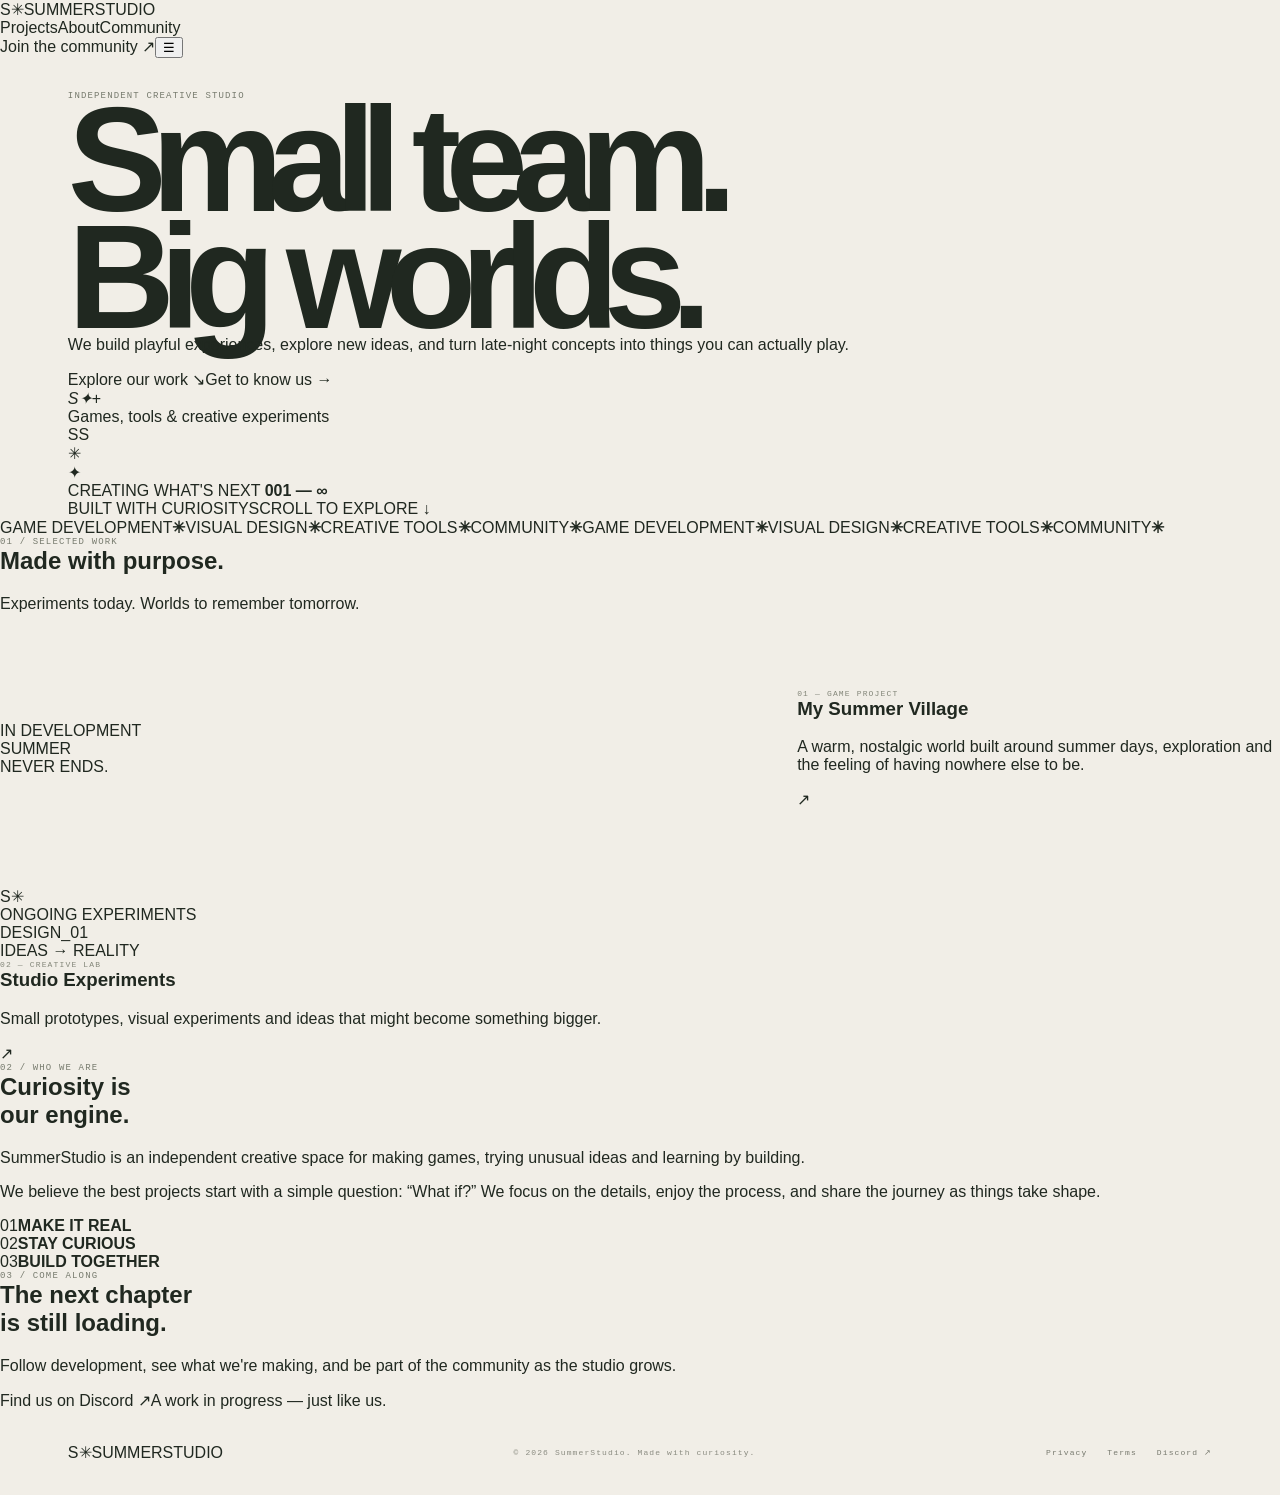
<file: index.html>
<!doctype html>
<html lang="en">
<head>
<meta charset="utf-8"><meta name="viewport" content="width=device-width,initial-scale=1">
<meta name="theme-color" content="#09090f"><meta name="description" content="SummerStudio — independent game development, creative experiments and community.">
<title>SummerStudio — Worlds in the making</title>
<link rel="preconnect" href="https://fonts.googleapis.com"><link rel="preconnect" href="https://fonts.gstatic.com" crossorigin><link href="https://fonts.googleapis.com/css2?family=DM+Sans:wght@400;500;600;700&family=Space+Grotesk:wght@400;500;600;700&display=swap" rel="stylesheet"><link rel="stylesheet" href="assets/style.css">
</head>
<body>
<div class="noise"></div>
<header class="nav wrap"><a class="brand" href="index.html"><span class="brand-mark">S<span>✳</span></span><span>SUMMER<span class="brand-light">STUDIO</span></span></a><nav><a href="#work">Projects</a><a href="#about">About</a><a href="#community">Community</a></nav><a class="nav-cta" href="#community">Join the community <span>↗</span></a><button class="menu-toggle" aria-label="Toggle navigation" onclick="document.body.classList.toggle('menu-open')">☰</button></header>
<main>
<section class="hero wrap"><div class="hero-copy"><div class="eyebrow"><span class="pulse"></span> INDEPENDENT CREATIVE STUDIO</div><h1>Small team.<br><span class="gradient-text">Big worlds.</span></h1><p class="hero-lead">We build playful experiences, explore new ideas, and turn late-night concepts into things you can actually play.</p><div class="hero-actions"><a class="button button-primary" href="#work">Explore our work <span>↘</span></a><a class="text-link" href="#about">Get to know us <span>→</span></a></div><div class="hero-meta"><div class="avatar-stack"><i>S</i><i>✦</i><i>+</i></div><span>Games, tools & creative experiments</span></div></div><div class="hero-art" aria-label="Abstract purple and blue 3D-inspired artwork"><div class="orbit orbit-one"></div><div class="orbit orbit-two"></div><div class="orb orb-main"><div class="orb-shine"></div><span>SS</span></div><div class="orb orb-small"></div><div class="spark spark-a">✳</div><div class="spark spark-b">✦</div><div class="art-label"><span class="tiny-dot"></span> CREATING WHAT'S NEXT <b>001 — ∞</b></div></div><div class="hero-bottom"><span>BUILT WITH CURIOSITY</span><span class="scroll-line"></span><span>SCROLL TO EXPLORE ↓</span></div></section>
<section class="ticker" aria-label="Studio disciplines"><div class="ticker-track"><span>GAME DEVELOPMENT</span><b>✳</b><span>VISUAL DESIGN</span><b>✳</b><span>CREATIVE TOOLS</span><b>✳</b><span>COMMUNITY</span><b>✳</b><span>GAME DEVELOPMENT</span><b>✳</b><span>VISUAL DESIGN</span><b>✳</b><span>CREATIVE TOOLS</span><b>✳</b><span>COMMUNITY</span><b>✳</b></div></section>
<section id="work" class="section wrap"><div class="section-head"><div><div class="eyebrow">01 / SELECTED WORK</div><h2>Made with <span class="gradient-text">purpose.</span></h2></div><p>Experiments today. Worlds to remember tomorrow.</p></div><div class="projects"><article class="project project-feature"><div class="project-visual summer-visual"><div class="sun"></div><div class="mountain mountain-back"></div><div class="mountain mountain-front"></div><div class="road"></div><div class="visual-tag">IN DEVELOPMENT</div><span class="visual-word">SUMMER<br>NEVER ENDS.</span></div><div class="project-info"><div><div class="project-type">01 — GAME PROJECT</div><h3>My Summer Village</h3><p>A warm, nostalgic world built around summer days, exploration and the feeling of having nowhere else to be.</p></div><span class="project-arrow">↗</span></div></article><article class="project"><div class="project-visual lab-visual"><div class="grid-lines"></div><div class="lab-symbol">S<span>✳</span></div><div class="visual-tag">ONGOING EXPERIMENTS</div><div class="floating-chip chip-one">DESIGN_01</div><div class="floating-chip chip-two">IDEAS → REALITY</div></div><div class="project-info"><div><div class="project-type">02 — CREATIVE LAB</div><h3>Studio Experiments</h3><p>Small prototypes, visual experiments and ideas that might become something bigger.</p></div><span class="project-arrow">↗</span></div></article></div></section>
<section id="about" class="about-section"><div class="wrap about-grid"><div><div class="eyebrow">02 / WHO WE ARE</div><h2>Curiosity is<br>our <span class="gradient-text">engine.</span></h2></div><div class="about-copy"><p class="about-big">SummerStudio is an independent creative space for making games, trying unusual ideas and learning by building.</p><p>We believe the best projects start with a simple question: “What if?” We focus on the details, enjoy the process, and share the journey as things take shape.</p><div class="values"><div><span>01</span><b>MAKE IT REAL</b></div><div><span>02</span><b>STAY CURIOUS</b></div><div><span>03</span><b>BUILD TOGETHER</b></div></div></div></div></section>
<section id="community" class="community wrap"><div class="community-card"><div class="community-glow"></div><div class="eyebrow">03 / COME ALONG</div><h2>The next chapter<br>is <span class="gradient-text">still loading.</span></h2><p>Follow development, see what we're making, and be part of the community as the studio grows.</p><a class="button button-primary" href="https://discord.com/" target="_blank" rel="noreferrer">Find us on Discord <span>↗</span></a><span class="community-note">A work in progress — just like us.</span></div></section>
</main>
<footer class="footer wrap"><a class="brand" href="#"><span class="brand-mark">S<span>✳</span></span><span>SUMMER<span class="brand-light">STUDIO</span></span></a><span class="footer-copy">© 2026 SummerStudio. Made with curiosity.</span><div class="footer-links"><a href="privacy.html">Privacy</a><a href="terms.html">Terms</a><a href="https://discord.com/" target="_blank" rel="noreferrer">Discord ↗</a></div></footer>
</body></html>
</file>
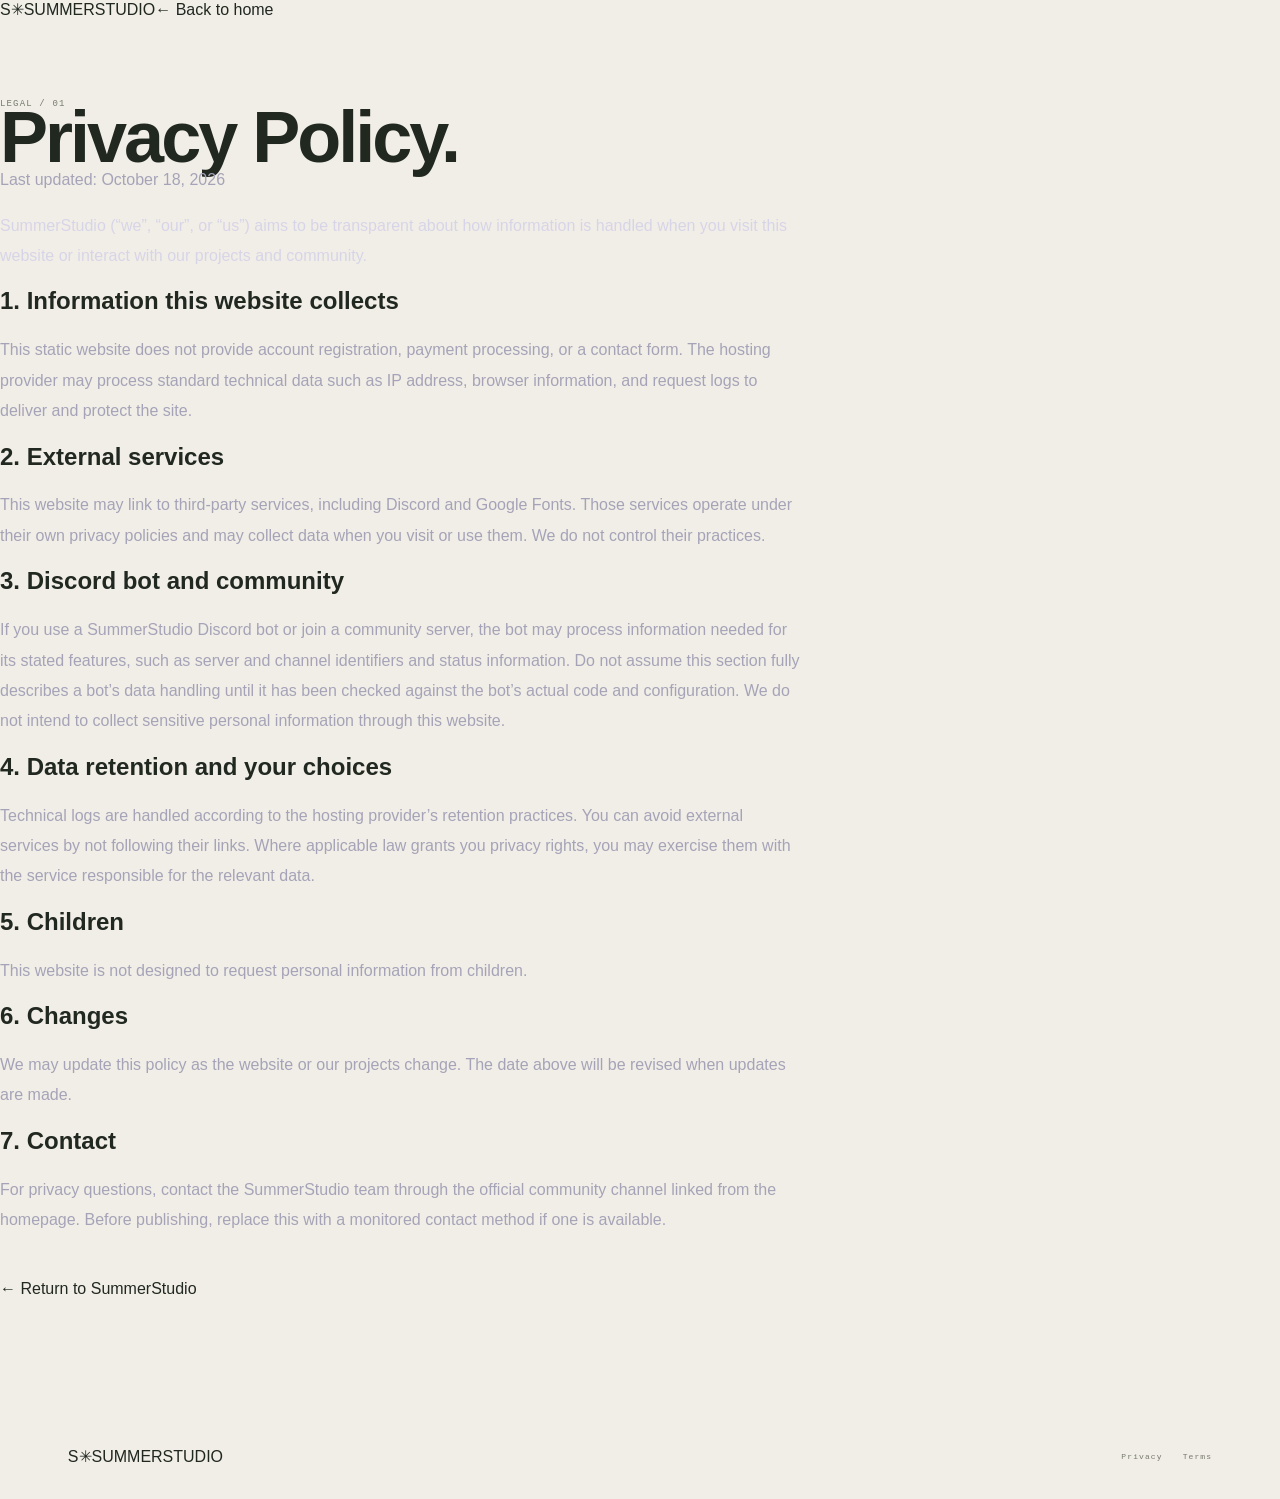
<file: privacy.html>
<!doctype html><html lang="en"><head><meta charset="utf-8"><meta name="viewport" content="width=device-width,initial-scale=1"><meta name="theme-color" content="#09090f"><title>Privacy Policy — SummerStudio</title><link rel="stylesheet" href="assets/style.css"></head><body><header class="nav wrap"><a class="brand" href="index.html"><span class="brand-mark">S<span>✳</span></span><span>SUMMER<span class="brand-light">STUDIO</span></span></a><a class="nav-cta" href="index.html">← Back to home</a></header><main class="wrap" style="max-width:800px;padding-top:80px;padding-bottom:100px"><div class="eyebrow">LEGAL / 01</div><h1 style="font-size:clamp(44px,7vw,72px);letter-spacing:-3px">Privacy <span class="gradient-text">Policy.</span></h1><p style="color:#a6a3b8;line-height:1.8">Last updated: October 18, 2026</p><p style="color:#d8d4e8;line-height:1.9">SummerStudio (“we”, “our”, or “us”) aims to be transparent about how information is handled when you visit this website or interact with our projects and community.</p><h2>1. Information this website collects</h2><p style="color:#a6a3b8;line-height:1.9">This static website does not provide account registration, payment processing, or a contact form. The hosting provider may process standard technical data such as IP address, browser information, and request logs to deliver and protect the site.</p><h2>2. External services</h2><p style="color:#a6a3b8;line-height:1.9">This website may link to third-party services, including Discord and Google Fonts. Those services operate under their own privacy policies and may collect data when you visit or use them. We do not control their practices.</p><h2>3. Discord bot and community</h2><p style="color:#a6a3b8;line-height:1.9">If you use a SummerStudio Discord bot or join a community server, the bot may process information needed for its stated features, such as server and channel identifiers and status information. Do not assume this section fully describes a bot’s data handling until it has been checked against the bot’s actual code and configuration. We do not intend to collect sensitive personal information through this website.</p><h2>4. Data retention and your choices</h2><p style="color:#a6a3b8;line-height:1.9">Technical logs are handled according to the hosting provider’s retention practices. You can avoid external services by not following their links. Where applicable law grants you privacy rights, you may exercise them with the service responsible for the relevant data.</p><h2>5. Children</h2><p style="color:#a6a3b8;line-height:1.9">This website is not designed to request personal information from children.</p><h2>6. Changes</h2><p style="color:#a6a3b8;line-height:1.9">We may update this policy as the website or our projects change. The date above will be revised when updates are made.</p><h2>7. Contact</h2><p style="color:#a6a3b8;line-height:1.9">For privacy questions, contact the SummerStudio team through the official community channel linked from the homepage. Before publishing, replace this with a monitored contact method if one is available.</p><p style="margin-top:45px"><a class="text-link" href="index.html">← Return to SummerStudio</a></p></main><footer class="footer wrap"><a class="brand" href="index.html"><span class="brand-mark">S<span>✳</span></span><span>SUMMER<span class="brand-light">STUDIO</span></span></a><div class="footer-links"><a href="privacy.html">Privacy</a><a href="terms.html">Terms</a></div></footer></body></html>
</file>
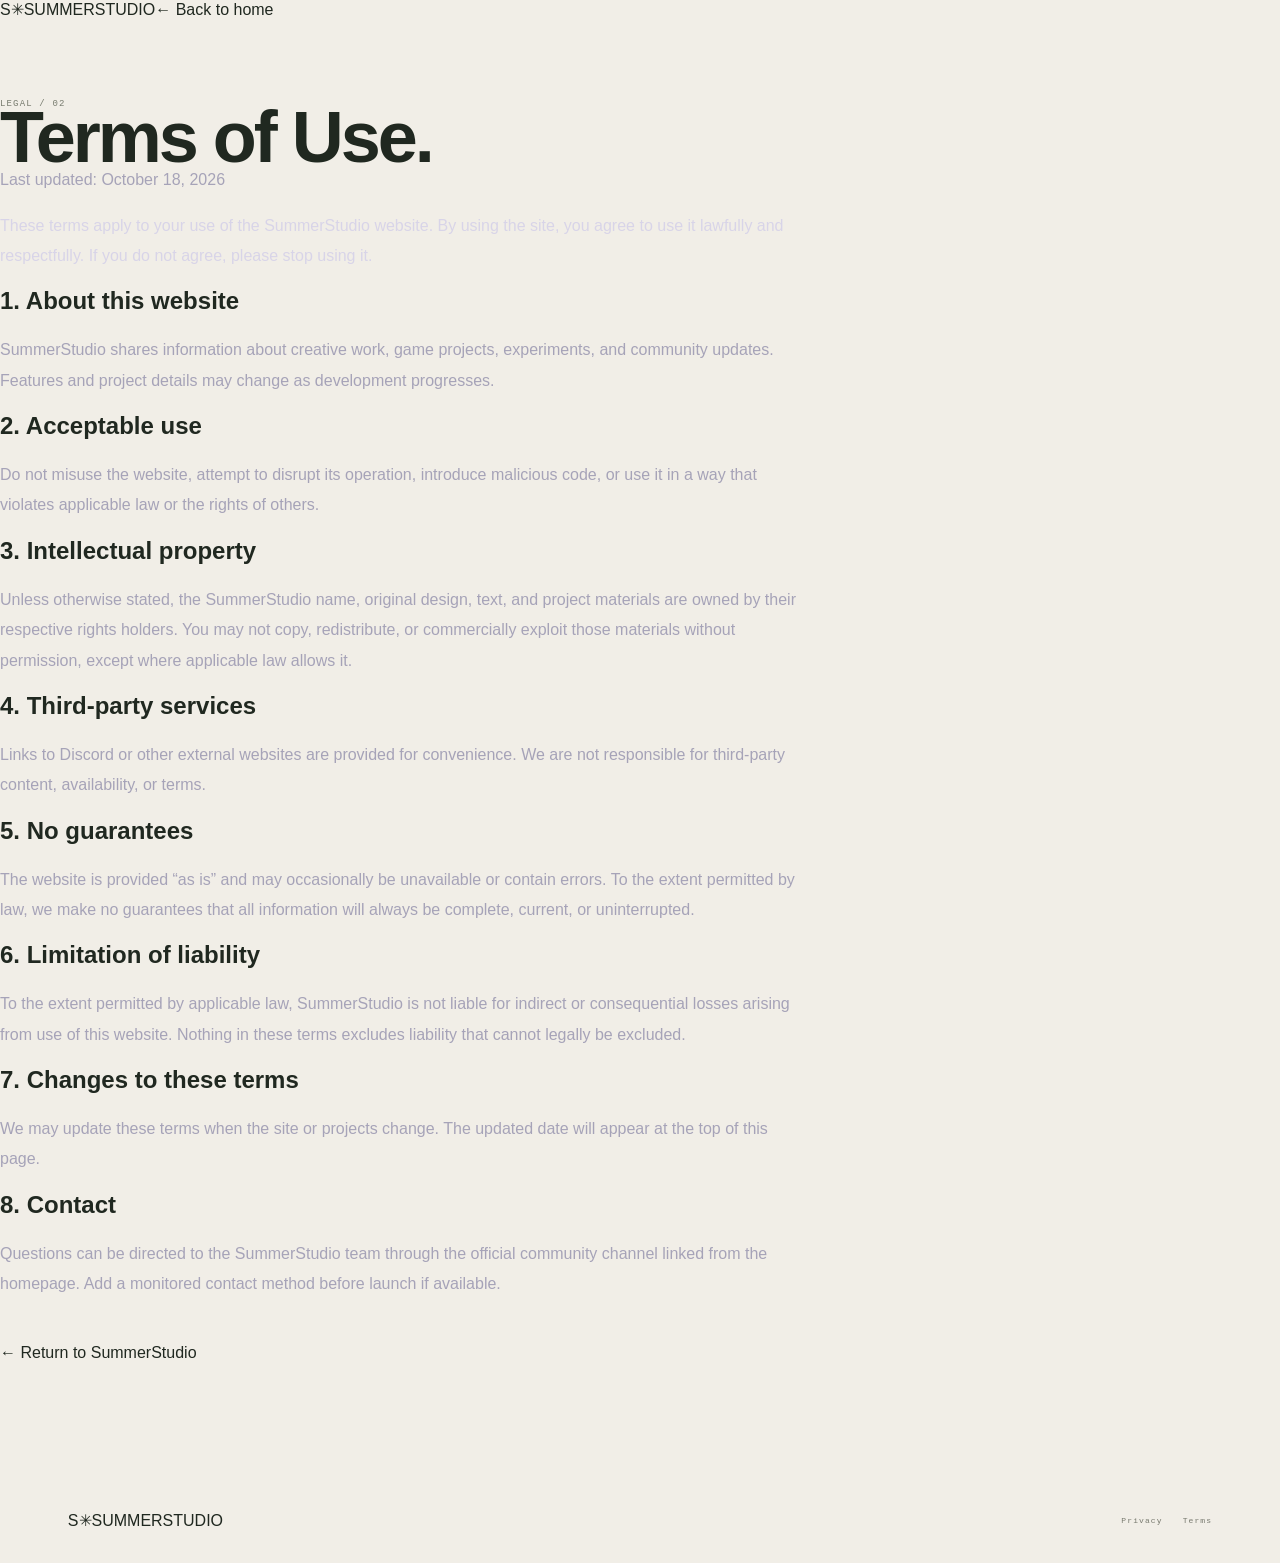
<file: terms.html>
<!doctype html><html lang="en"><head><meta charset="utf-8"><meta name="viewport" content="width=device-width,initial-scale=1"><meta name="theme-color" content="#09090f"><title>Terms of Use — SummerStudio</title><link rel="stylesheet" href="assets/style.css"></head><body><header class="nav wrap"><a class="brand" href="index.html"><span class="brand-mark">S<span>✳</span></span><span>SUMMER<span class="brand-light">STUDIO</span></span></a><a class="nav-cta" href="index.html">← Back to home</a></header><main class="wrap" style="max-width:800px;padding-top:80px;padding-bottom:100px"><div class="eyebrow">LEGAL / 02</div><h1 style="font-size:clamp(44px,7vw,72px);letter-spacing:-3px">Terms of <span class="gradient-text">Use.</span></h1><p style="color:#a6a3b8;line-height:1.8">Last updated: October 18, 2026</p><p style="color:#d8d4e8;line-height:1.9">These terms apply to your use of the SummerStudio website. By using the site, you agree to use it lawfully and respectfully. If you do not agree, please stop using it.</p><h2>1. About this website</h2><p style="color:#a6a3b8;line-height:1.9">SummerStudio shares information about creative work, game projects, experiments, and community updates. Features and project details may change as development progresses.</p><h2>2. Acceptable use</h2><p style="color:#a6a3b8;line-height:1.9">Do not misuse the website, attempt to disrupt its operation, introduce malicious code, or use it in a way that violates applicable law or the rights of others.</p><h2>3. Intellectual property</h2><p style="color:#a6a3b8;line-height:1.9">Unless otherwise stated, the SummerStudio name, original design, text, and project materials are owned by their respective rights holders. You may not copy, redistribute, or commercially exploit those materials without permission, except where applicable law allows it.</p><h2>4. Third-party services</h2><p style="color:#a6a3b8;line-height:1.9">Links to Discord or other external websites are provided for convenience. We are not responsible for third-party content, availability, or terms.</p><h2>5. No guarantees</h2><p style="color:#a6a3b8;line-height:1.9">The website is provided “as is” and may occasionally be unavailable or contain errors. To the extent permitted by law, we make no guarantees that all information will always be complete, current, or uninterrupted.</p><h2>6. Limitation of liability</h2><p style="color:#a6a3b8;line-height:1.9">To the extent permitted by applicable law, SummerStudio is not liable for indirect or consequential losses arising from use of this website. Nothing in these terms excludes liability that cannot legally be excluded.</p><h2>7. Changes to these terms</h2><p style="color:#a6a3b8;line-height:1.9">We may update these terms when the site or projects change. The updated date will appear at the top of this page.</p><h2>8. Contact</h2><p style="color:#a6a3b8;line-height:1.9">Questions can be directed to the SummerStudio team through the official community channel linked from the homepage. Add a monitored contact method before launch if available.</p><p style="margin-top:45px"><a class="text-link" href="index.html">← Return to SummerStudio</a></p></main><footer class="footer wrap"><a class="brand" href="index.html"><span class="brand-mark">S<span>✳</span></span><span>SUMMER<span class="brand-light">STUDIO</span></span></a><div class="footer-links"><a href="privacy.html">Privacy</a><a href="terms.html">Terms</a></div></footer></body></html>
</file>
<file: assets/style.css>
:root{--paper:#f1eee7;--ink:#202820;--muted:#73766b;--green:#315d48;--orange:#e98255;--line:#d4d0c6;--mono:'DM Mono',monospace;--sans:'Manrope',sans-serif}*{box-sizing:border-box}html{scroll-behavior:smooth;scroll-padding-top:90px}body{margin:0;background:var(--paper);color:var(--ink);font-family:var(--sans);-webkit-font-smoothing:antialiased}a{color:inherit;text-decoration:none}.topbar{height:83px;padding:0 5.3%;display:flex;align-items:center;justify-content:space-between;border-bottom:1px solid var(--line);position:relative;z-index:20;background:var(--paper)}.wordmark{font-size:22px;font-weight:800;letter-spacing:-1.5px}.wordmark span{font-weight:500}.wordmark sup{font:10px var(--mono);vertical-align:top;margin-left:3px}.topbar nav{display:flex;gap:37px}.topbar nav a,.contact-link,.footer>span,.footer>div a{font:10px var(--mono);letter-spacing:1.1px}.topbar nav a{color:#65685f;transition:color .2s}.topbar nav a:hover{color:var(--orange)}.contact-link{border-bottom:1px solid var(--ink);padding:9px 0}.contact-link span{color:var(--orange);margin-left:12px}.menu{display:none;background:none;border:0;font-size:22px}.hero{padding:33px 5.3% 0;max-width:1800px;margin:auto}.hero-kicker,.eyebrow,.section-note,.scene-label,.scene-caption,.hero-foot,.project-type,.project-meta,.coming-soon,.project-art-bottom,.work-status,.studio-principles,.journal-number,.journal-date,.contact-foot{font:9px var(--mono);letter-spacing:1.15px}.hero-kicker{display:flex;align-items:center;gap:10px;color:#64685e}.live-dot{width:7px;height:7px;border-radius:50%;background:#e98255;box-shadow:0 0 0 4px #e982551f}.hero-number{margin-left:auto;color:#898b81}.hero-title-wrap{display:flex;align-items:end;justify-content:space-between;padding:31px 0 35px}h1,h2,h3,p{margin-top:0}h1,h2,h3{font-family:var(--sans)}h1{font-size:clamp(74px,11.6vw,170px);line-height:.79;letter-spacing:-.105em;font-weight:600;margin:0}h1 em,h2 em{font-family:Georgia,serif;font-weight:400;letter-spacing:-.085em;color:var(--green)}.hero-side-note{display:flex;align-items:center;gap:14px;margin-right:7%;margin-bottom:5px}.hero-side-note p{font-size:12px;line-height:1.8;color:#65685f;margin:0}.scribble{font-size:32px;color:var(--orange)}.hero-scene{height:clamp(300px,43vw,590px);position:relative;overflow:hidden;background:linear-gradient(180deg,#d9d9c3 0%,#f0d5a6 52%,#a4b59a 100%);isolation:isolate}.scene-sky{position:absolute;inset:0;overflow:hidden}.sun-disc{position:absolute;width:clamp(100px,14vw,190px);aspect-ratio:1;border-radius:50%;background:#f5b477;top:14%;left:58%;z-index:0}.sun-halo{position:absolute;width:clamp(170px,25vw,330px);aspect-ratio:1;border-radius:50%;top:7%;left:53%;background:#f5b4772a}.cloud{position:absolute;height:24px;width:110px;border-radius:50%;background:#f8edcf;opacity:.65;filter:blur(1px)}.cloud:after,.cloud:before{content:"";position:absolute;border-radius:50%;background:inherit}.cloud:before{height:35px;width:44px;left:22px;top:-13px}.cloud:after{height:27px;width:38px;left:52px;top:-6px}.cloud-one{top:26%;left:21%}.cloud-two{top:19%;right:12%;transform:scale(.7)}.landscape{position:absolute;bottom:0;width:100%;height:100%;z-index:1}.scene-label{position:absolute;top:23px;color:#43574a;z-index:3}.label-left{left:25px}.label-right{right:25px}.scene-stamp{position:absolute;z-index:4;left:5.5%;bottom:16%;display:flex;align-items:center;gap:10px;color:#f5f0e3}.scene-stamp>span{display:grid;place-items:center;width:47px;height:47px;border:1px solid #fff9;border-radius:50%;font:700 14px var(--sans);letter-spacing:-2px}.scene-stamp small{font:8px/1.5 var(--mono);letter-spacing:1px}.scene-caption{position:absolute;z-index:4;bottom:0;left:0;right:0;display:flex;justify-content:space-between;align-items:center;padding:18px 25px;background:linear-gradient(transparent,#142f2780);color:#f7f2e5;font-size:8px}.scene-caption span:first-child{color:#f0b88c}.hero-foot{display:flex;justify-content:space-between;padding:17px 0 21px;color:#73766b;font-size:8px}.intro-strip{background:#dfe4d7;padding:35px 8%;display:grid;grid-template-columns:55px 1fr 170px;align-items:center;gap:24px}.strip-star{font-size:40px;color:var(--orange)}.intro-strip p{font-size:clamp(16px,2vw,25px);line-height:1.65;letter-spacing:-.7px;max-width:760px;margin:0}.intro-strip strong{color:var(--green);font-weight:800}.strip-index{font:8px/1.8 var(--mono);letter-spacing:1px;color:#777c6f;text-align:right}.section-pad{padding:110px 8%}.section-top,.other-work-head{display:flex;justify-content:space-between;align-items:center;border-bottom:1px solid var(--line);padding-bottom:18px}.eyebrow{color:#777b6e}.section-note{color:#929488;font-size:8px}.project-feature{display:grid;grid-template-columns:1.18fr .82fr;gap:8%;align-items:center;padding:60px 0 78px}.project-art{height:clamp(330px,40vw,520px);position:relative;overflow:hidden;background:linear-gradient(180deg,#d6c6aa,#efc38f 48%,#90a88a);isolation:isolate}.project-sky{position:absolute;inset:0;background:linear-gradient(145deg,#f4d6a1aa,transparent 58%)}.project-sun{position:absolute;top:16%;right:17%;width:86px;height:86px;background:#f4d3a0;border-radius:50%;box-shadow:0 0 0 18px #f4d3a022,0 0 70px #f4d3a0}.project-hill{position:absolute;left:-8%;right:-8%;bottom:0;height:65%;clip-path:polygon(0 38%,15% 18%,28% 37%,43% 4%,57% 35%,72% 15%,100% 45%,100% 100%,0 100%)}.hill-a{background:#9aaf8a;bottom:22%}.hill-b{background:#597c60;bottom:5%;transform:scaleX(-1);height:58%}.hill-c{background:#294f43;height:34%;bottom:-1%;clip-path:polygon(0 22%,22% 0,39% 34%,56% 15%,78% 40%,100% 15%,100% 100%,0 100%)}.little-house{position:absolute;z-index:3;bottom:27%;left:51%;width:58px;height:43px;background:#e5b17d;box-shadow:inset -10px 0 #bc825d}.little-house:before{content:"";position:absolute;left:-8px;top:-25px;width:0;height:0;border-left:37px solid transparent;border-right:37px solid transparent;border-bottom:29px solid #754f42}.little-house span{position:absolute;bottom:0;left:23px;width:12px;height:23px;background:#714b3b}.project-art-bottom{position:absolute;z-index:5;bottom:0;left:0;right:0;display:flex;justify-content:space-between;padding:17px;color:#f6f1e5;background:linear-gradient(transparent,#17372a99);font-size:8px}.coming-soon{position:absolute;top:20px;left:20px;z-index:5;padding:9px 11px;background:#f1eee7e8;color:#365341;font-size:8px}.coming-soon i{display:inline-block;width:6px;height:6px;border-radius:50%;background:#e98255;margin-left:10px}.project-description{padding:12px 0}.project-title-row{display:flex;justify-content:space-between;align-items:end}.project-type{color:#838679;font-size:8px}.project-description h2{font-size:clamp(42px,5vw,70px);line-height:.97;letter-spacing:-.09em;font-weight:600;margin:20px 0 26px}.big-arrow{font-size:30px;color:var(--orange);align-self:start}.project-description>p{font-size:13px;line-height:2;color:#77796e;max-width:370px}.project-meta{display:flex;gap:30px;padding:23px 0;border-top:1px solid var(--line);border-bottom:1px solid var(--line);margin-top:27px;font-size:8px;color:#929488}.project-meta span{display:flex;flex-direction:column;gap:8px}.project-meta b{font-weight:500;color:#424a3e;font-size:8px}.underlined-link{display:inline-flex;gap:24px;align-items:center;border-bottom:1px solid #3e4d3e;padding:13px 0 10px;margin-top:24px;font:9px var(--mono);letter-spacing:1px}.underlined-link span{color:var(--orange);font-size:14px}.other-work{border-top:1px solid var(--line);padding-top:20px}.other-work-head{border:0}.other-work-row{display:grid;grid-template-columns:58px 1fr auto 30px;gap:18px;align-items:center;border-bottom:1px solid var(--line);padding:25px 0}.mini-icon{display:grid;place-items:center;width:45px;height:45px;border:1px solid #c7cbbd;border-radius:50%;font-size:23px;color:var(--green)}.other-work-row h3{font-size:18px;letter-spacing:-.6px;margin:0 0 5px}.other-work-row p{font-size:11px;color:#77796e;margin:0}.work-status{color:#828778;font-size:8px}.row-arrow{color:var(--orange);font-size:20px}.studio-section{display:grid;grid-template-columns:1fr 1fr;gap:12%;background:#e2e6db}.studio-left{position:relative}.studio-left h2,.contact-section h2{font-size:clamp(54px,8vw,105px);line-height:.92;letter-spacing:-.1em;font-weight:600;margin:35px 0 0}.studio-left h2 em{color:var(--orange)}.studio-doodle{font-size:75px;color:#9ba991;position:absolute;right:5%;bottom:-22px}.studio-right{padding-top:35px}.studio-lead{font-size:clamp(19px,2.4vw,29px);line-height:1.55;letter-spacing:-.8px;color:#344a3b}.studio-right>p:not(.studio-lead){font-size:12px;line-height:2;color:#77796e;margin-top:25px;max-width:490px}.studio-principles{border-top:1px solid #c8d0c2;margin-top:35px}.studio-principles div{display:flex;gap:23px;align-items:center;padding:15px 0;border-bottom:1px solid #c8d0c2;font-size:9px}.studio-principles span{color:var(--orange)}.studio-principles b{font-weight:500;letter-spacing:1px}.journal-layout{display:grid;grid-template-columns:1.1fr .9fr;gap:20px;padding-top:30px}.journal-feature{min-height:350px;background:#d9c7a9;padding:30px;position:relative;overflow:hidden;display:flex;flex-direction:column;align-items:start}.journal-feature:after{content:"";position:absolute;width:260px;height:260px;border-radius:50%;border:1px solid #a78b67;right:-70px;top:70px;box-shadow:0 0 0 28px #d9c7a955,0 0 0 58px #d9c7a933}.journal-number,.journal-date{position:relative;z-index:2;color:#6f695b;font-size:8px}.journal-symbol{position:absolute;right:35px;top:24px;font-size:25px;color:#e98255;z-index:2}.journal-feature h3{font-size:clamp(30px,4vw,48px);line-height:1;letter-spacing:-2px;margin:auto 0 16px;position:relative;z-index:2}.journal-feature p{max-width:300px;font-size:11px;line-height:1.8;color:#6e6b5e;position:relative;z-index:2}.journal-date{margin-top:15px}.journal-aside{border:1px solid var(--line);padding:32px;display:flex;flex-direction:column;align-items:start;justify-content:center}.aside-mark{font-size:43px;font-weight:800;letter-spacing:-5px;color:var(--green);position:relative}.aside-mark span{font-size:16px;color:var(--orange);vertical-align:top}.journal-aside p{font-size:14px;line-height:1.9;color:#74776b;max-width:320px;margin:28px 0 4px}.contact-section{position:relative;overflow:hidden;background:#294c3c;color:#f3eee3;padding:95px 8% 25px;min-height:530px}.contact-section .eyebrow{color:#c0c9b9}.contact-section h2{position:relative;z-index:2;font-size:clamp(68px,10vw,130px);margin:35px 0 20px}.contact-section h2 em{color:#e6a77d}.contact-section>p{position:relative;z-index:2;color:#c5d0c4;font-size:12px;line-height:1.9;max-width:330px}.contact-button{position:relative;z-index:2;display:inline-flex;gap:30px;align-items:center;background:#f1eee7;color:#2a4b3a;padding:16px 19px;margin-top:15px;font:9px var(--mono);letter-spacing:1px}.contact-button span{color:#e98255;font-size:15px}.contact-orbit{position:absolute;width:460px;height:460px;border:1px solid #8fa58c3d;border-radius:50%;right:-30px;top:30px;box-shadow:0 0 0 55px #8fa58c12,0 0 0 110px #8fa58c0c}.contact-orbit:after{content:"✳";position:absolute;top:60px;left:50px;font-size:44px;color:#e98255}.contact-foot{position:relative;z-index:2;display:flex;justify-content:space-between;border-top:1px solid #ffffff32;padding-top:20px;margin-top:75px;color:#b9c7b7;font-size:8px}.footer{min-height:85px;padding:20px 5.3%;display:flex;align-items:center;justify-content:space-between;gap:20px}.footer .wordmark{font-size:18px}.footer>span{color:#8a8b80;font-size:8px}.footer>div{display:flex;gap:20px}.footer>div a{color:#77796e;font-size:8px}.footer>div a:hover{color:var(--orange)}@media(min-width:1500px){.hero,.topbar,.footer{padding-left:max(5.3%,calc((100% - 1450px)/2));padding-right:max(5.3%,calc((100% - 1450px)/2))}.section-pad{padding-left:max(8%,calc((100% - 1300px)/2));padding-right:max(8%,calc((100% - 1300px)/2))}}@media(max-width:760px){.topbar{height:70px;padding:0 20px}.wordmark{font-size:20px}.topbar nav,.contact-link{display:none}.menu{display:block}.nav-open .topbar nav{display:flex;position:absolute;top:69px;left:0;right:0;background:var(--paper);padding:25px 22px;flex-direction:column;gap:22px;border-bottom:1px solid var(--line)}.hero{padding:26px 20px 0}.hero-kicker{font-size:7px;letter-spacing:.5px}.hero-number{font-size:7px}.hero-title-wrap{padding:39px 0 28px;display:block}h1{font-size:clamp(68px,16vw,115px)}.hero-side-note{margin:25px 0 0 4px}.hero-scene{height:390px}.scene-label{font-size:7px;top:16px}.label-left{left:13px}.label-right{right:13px}.scene-caption{padding:13px;font-size:7px}.scene-caption span:nth-child(2){max-width:130px;line-height:1.7}.hero-foot{font-size:7px;gap:15px}.hero-foot span:last-child{text-align:right;max-width:160px;line-height:1.7}.intro-strip{padding:28px 22px;grid-template-columns:34px 1fr;gap:13px}.strip-star{font-size:27px}.intro-strip p{font-size:17px}.strip-index{display:none}.section-pad{padding:75px 22px}.section-top,.other-work-head{gap:14px;align-items:start}.section-note{max-width:145px;text-align:right;line-height:1.8}.project-feature{grid-template-columns:1fr;gap:27px;padding:35px 0 55px}.project-art{height:350px}.project-description h2{font-size:58px}.other-work-row{grid-template-columns:45px 1fr 20px;gap:12px}.work-status{display:none}.other-work-row h3{font-size:16px}.other-work-row p{font-size:10px;line-height:1.7}.studio-section{grid-template-columns:1fr;gap:20px}.studio-left h2{font-size:75px}.studio-doodle{font-size:50px;right:8%;bottom:0}.studio-right{padding-top:15px}.journal-layout{grid-template-columns:1fr}.journal-feature{min-height:340px}.journal-aside{padding:28px;min-height:260px}.contact-section{padding:75px 22px 22px;min-height:550px}.contact-section h2{font-size:80px}.contact-orbit{width:300px;height:300px;right:-150px;top:100px}.contact-foot{font-size:7px;gap:18px;line-height:1.8}.contact-foot span:last-child{text-align:right}.footer{padding:24px 20px;flex-wrap:wrap}.footer>span{order:3;width:100%}.footer>div{gap:13px}.footer>div a{font-size:7px}}@media(prefers-reduced-motion:reduce){html{scroll-behavior:auto}*{animation:none!important;transition:none!important}}
</file>
